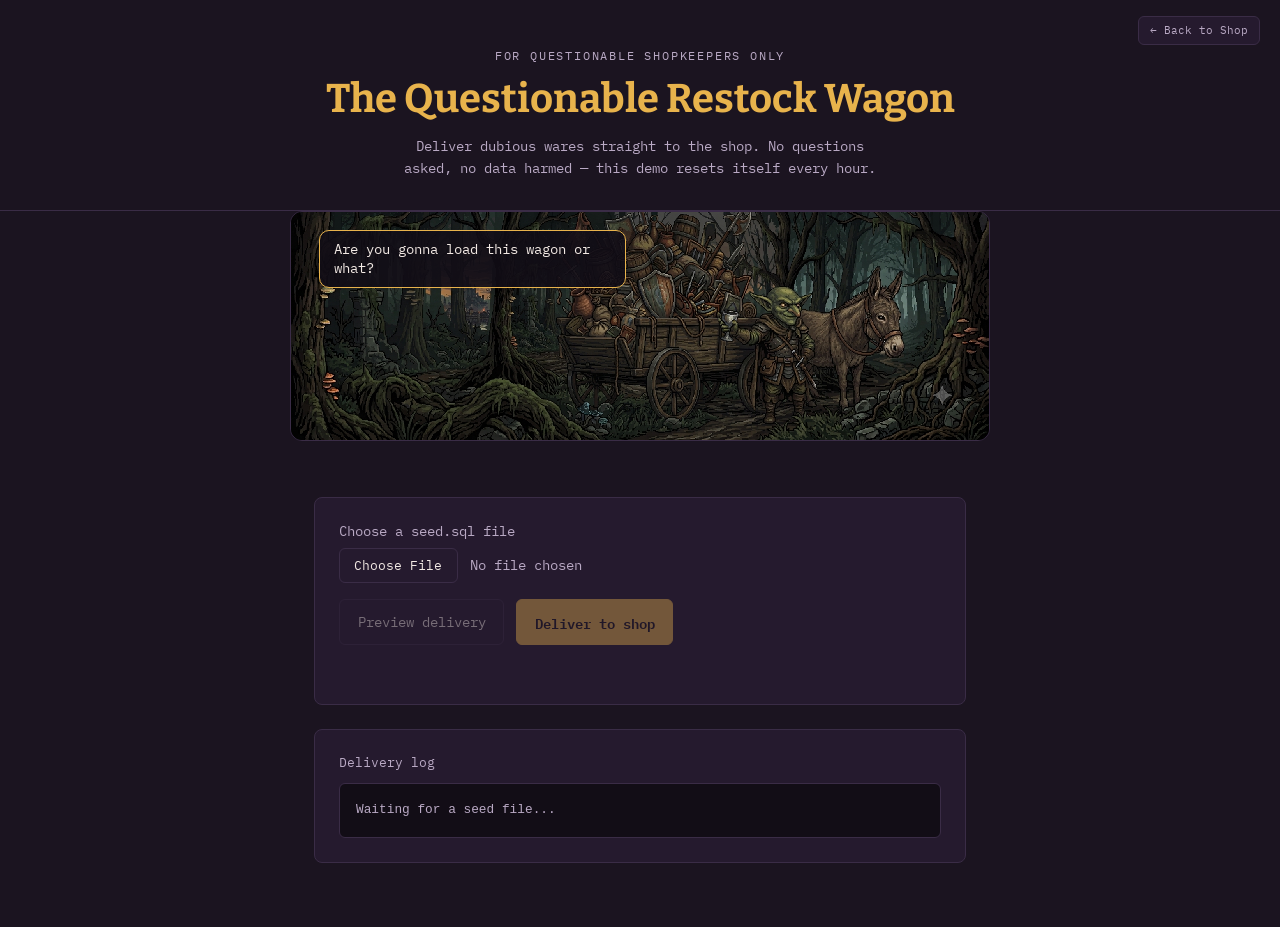
<file: delivery-wagon/index.html>
<!DOCTYPE html>
<html lang="en">
<head>
  <meta charset="UTF-8" />
  <meta name="viewport" content="width=device-width, initial-scale=1.0" />
  <title>The Questionable Restock Wagon</title>
  <link rel="preconnect" href="https://fonts.googleapis.com" />
  <link
    href="https://fonts.googleapis.com/css2?family=Bitter:wght@600;700&family=IBM+Plex+Mono:wght@400;500&display=swap"
    rel="stylesheet"
  />
  <link rel="stylesheet" href="style.css" />
</head>
<body>
  <header class="wagon-header">
    <a class="cross-link" href="https://mshop.eitikobata.com">&larr; Back to Shop</a>
    <p class="eyebrow">for questionable shopkeepers only</p>
    <h1>The Questionable Restock Wagon</h1>
    <p class="tagline">Deliver dubious wares straight to the shop. No questions asked, no data harmed &mdash; this demo resets itself every hour.</p>
  </header>

  <div class="wagon-banner-frame">
    <img class="wagon-banner" src="assets/images/wagon-banner.png" alt="A goblin merchant standing beside an overloaded supply wagon" />
    <div class="speech-bubble" id="goblin-bubble">
      <p id="goblin-speech-text">...</p>
    </div>
  </div>

  <main>
    <section class="panel">
      <label class="file-label" for="seed-file">
        <span class="file-label-text">Choose a seed.sql file</span>
        <input type="file" id="seed-file" accept=".sql" />
      </label>

      <div class="button-row">
        <button id="preview-btn" class="btn btn-secondary" disabled>Preview delivery</button>
        <button id="deliver-btn" class="btn btn-primary" disabled>Deliver to shop</button>
      </div>

      <p id="parse-status" class="parse-status"></p>
    </section>

    <section class="panel">
      <div class="log-header">
        <span>Delivery log</span>
        <span id="summary" class="summary"></span>
      </div>
      <pre id="log" class="log"><span class="log-placeholder">Waiting for a seed file...</span></pre>
    </section>
  </main>

  <script src="script.js"></script>
</body>
</html>
</file>
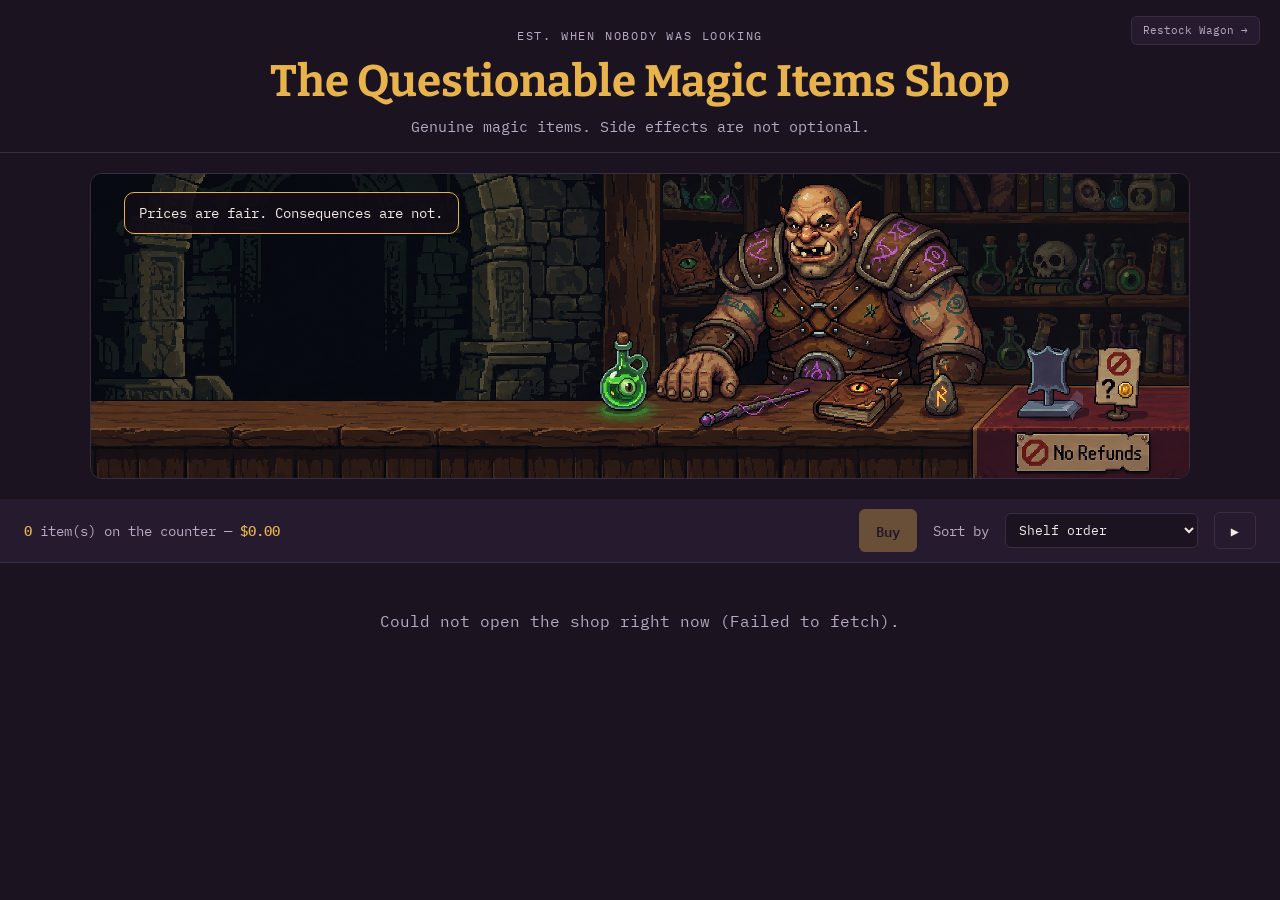
<file: magic-itens-store/index.html>
<!DOCTYPE html>
<html lang="en">
<head>
  <meta charset="UTF-8" />
  <meta name="viewport" content="width=device-width, initial-scale=1.0" />
  <title>The Questionable Magic Items Shop</title>
  <link rel="preconnect" href="https://fonts.googleapis.com" />
  <link
    href="https://fonts.googleapis.com/css2?family=Bitter:wght@600;700&family=IBM+Plex+Mono:wght@400;500&display=swap"
    rel="stylesheet"
  />
  <link rel="stylesheet" href="style.css" />
</head>
<body>
  <header class="shop-header">
    <a class="cross-link" href="https://wagon.eitikobata.com">Restock Wagon &rarr;</a>
    <p class="eyebrow">est. when nobody was looking</p>
    <h1>The Questionable Magic Items Shop</h1>
    <p class="tagline">Genuine magic items. Side effects are not optional.</p>
  </header>

  <div class="sticky-tavern">
    <section class="tavern" id="tavern">
      <img class="tavern-bg" src="assets/images/orc-banner.png" alt="A grumpy orc merchant standing behind his shop counter" />

      <div class="speech-bubble" id="speech-bubble">
        <p id="speech-text">...</p>
      </div>

      <div class="counter-items" id="counter-items"></div>
    </section>

    <div class="control-bar">
      <div class="cart-info">
        <span id="cart-count">0</span> item(s) on the counter &mdash; <span id="cart-total">$0.00</span>
      </div>

      <button id="buy-btn" class="btn btn-primary" disabled>Buy</button>

      <label class="sort-label" for="sort-select">Sort by</label>
      <select id="sort-select">
        <option value="default">Shelf order</option>
        <option value="price-asc">Price (low to high)</option>
        <option value="price-desc">Price (high to low)</option>
        <option value="name-asc">Name (A-Z)</option>
        <option value="rarity">Rarity</option>
      </select>

      <button id="music-toggle" class="btn btn-secondary" aria-label="Play or pause music">
        <span id="music-icon">&#9654;</span>
      </button>
    </div>
  </div>

  <main>
    <p id="status" class="status" aria-live="polite"></p>
    <section id="shelf" class="shelf"></section>
  </main>

  <audio id="bgm" src="assets/audio/shop-theme.mp3" loop preload="none"></audio>

  <script src="script.js"></script>
</body>
</html>
</file>
<file: delivery-wagon/style.css>
:root {
  --bg: #1b1420;
  --bg-card: #251a2e;
  --border: #3a2c46;
  --text: #f2e9e4;
  --text-muted: #b9a9c4;
  --accent: #e8b34c;
  --ok: #7bc789;
  --fail: #e2716a;

  --font-display: "Bitter", serif;
  --font-mono: "IBM Plex Mono", monospace;
}

* {
  box-sizing: border-box;
}

body {
  margin: 0;
  background: var(--bg);
  color: var(--text);
  font-family: var(--font-mono);
  min-height: 100vh;
}

.wagon-header {
  position: relative;
  text-align: center;
  padding: 3rem 1.5rem 2rem;
  border-bottom: 1px solid var(--border);
}

.cross-link {
  position: absolute;
  top: 1rem;
  right: 1.25rem;
  font-family: var(--font-mono);
  font-size: 0.7rem;
  color: var(--text-muted);
  text-decoration: none;
  border: 1px solid var(--border);
  border-radius: 6px;
  padding: 0.4rem 0.7rem;
  background: var(--bg-card);
  transition: color 0.15s ease, border-color 0.15s ease;
}

.cross-link:hover {
  color: var(--accent);
  border-color: var(--accent);
}

@media (max-width: 560px) {
  .cross-link {
    position: static;
    display: inline-block;
    margin-bottom: 0.75rem;
  }
}

.eyebrow {
  font-size: 0.75rem;
  letter-spacing: 0.15em;
  text-transform: uppercase;
  color: var(--text-muted);
  margin: 0 0 0.75rem;
}

.wagon-header h1 {
  font-family: var(--font-display);
  font-size: clamp(1.6rem, 4vw, 2.5rem);
  margin: 0 0 0.75rem;
  color: var(--accent);
}

.tagline {
  color: var(--text-muted);
  margin: 0 auto;
  font-size: 0.9rem;
  max-width: 480px;
  line-height: 1.5;
}

.wagon-banner-frame {
  position: relative;
  max-width: 700px;
  width: calc(100% - 3rem);
  margin: 0 auto 1.5rem;
  border-radius: 12px;
  overflow: hidden;
  border: 1px solid var(--border);
  aspect-ratio: 3 / 1;
  max-height: min(230px, 30vh);
  background: #0f0a13;
}

.wagon-banner {
  width: 100%;
  height: 100%;
  object-fit: cover;
  object-position: center 30%;
  image-rendering: pixelated;
  display: block;
}

.speech-bubble {
  position: absolute;
  top: 8%;
  left: 4%;
  max-width: 44%;
  background: rgba(18, 13, 22, 0.88);
  border: 1px solid var(--accent);
  border-radius: 10px;
  padding: 0.55rem 0.85rem;
  transition: opacity 0.3s ease;
}

.speech-bubble p {
  margin: 0;
  font-size: clamp(0.68rem, 1.4vw, 0.85rem);
  line-height: 1.4;
  color: var(--text);
}

main {
  max-width: 700px;
  margin: 0 auto;
  padding: 2rem 1.5rem 4rem;
  display: grid;
  gap: 1.5rem;
}

.panel {
  background: var(--bg-card);
  border: 1px solid var(--border);
  border-radius: 8px;
  padding: 1.5rem;
}

.file-label {
  display: block;
  margin-bottom: 1rem;
}

.file-label-text {
  display: block;
  font-size: 0.85rem;
  color: var(--text-muted);
  margin-bottom: 0.5rem;
}

input[type="file"] {
  width: 100%;
  color: var(--text-muted);
  font-family: var(--font-mono);
  font-size: 0.85rem;
}

input[type="file"]::file-selector-button,
input[type="file"]::-webkit-file-upload-button {
  font-family: var(--font-mono);
  font-size: 0.8rem;
  padding: 0.5rem 0.9rem;
  border-radius: 6px;
  border: 1px solid var(--border);
  background: transparent;
  color: var(--text);
  cursor: pointer;
  margin-right: 0.75rem;
  transition: background 0.15s ease, transform 0.15s ease;
}

input[type="file"]::file-selector-button:hover,
input[type="file"]::-webkit-file-upload-button:hover {
  background: var(--accent);
  color: #1b1420;
  border-color: var(--accent);
}

.button-row {
  display: flex;
  gap: 0.75rem;
  flex-wrap: wrap;
}

.btn {
  font-family: var(--font-mono);
  font-size: 0.85rem;
  padding: 0.65rem 1.1rem;
  border-radius: 6px;
  border: 1px solid var(--border);
  cursor: pointer;
  transition: opacity 0.15s ease, transform 0.15s ease;
}

.btn:disabled {
  opacity: 0.4;
  cursor: not-allowed;
}

.btn:not(:disabled):hover {
  transform: translateY(-1px);
}

.btn-primary {
  background: var(--accent);
  color: #1b1420;
  border-color: var(--accent);
  font-weight: 600;
}

.btn-secondary {
  background: transparent;
  color: var(--text);
}

.parse-status {
  margin: 1rem 0 0;
  font-size: 0.8rem;
  color: var(--text-muted);
  min-height: 1.2rem;
}

.log-header {
  display: flex;
  justify-content: space-between;
  align-items: center;
  font-size: 0.8rem;
  color: var(--text-muted);
  margin-bottom: 0.75rem;
}

.summary {
  color: var(--accent);
}

.log {
  background: #120d16;
  border: 1px solid var(--border);
  border-radius: 6px;
  padding: 1rem;
  font-size: 0.8rem;
  line-height: 1.6;
  max-height: 320px;
  overflow-y: auto;
  margin: 0;
  white-space: pre-wrap;
}

.log-placeholder {
  color: var(--text-muted);
}

.log-line-ok::before {
  content: "OK  ";
  color: var(--ok);
}

.log-line-fail::before {
  content: "FAIL ";
  color: var(--fail);
}
</file>
<file: magic-itens-store/style.css>
:root {
  --bg: #1b1420;
  --bg-card: #251a2e;
  --bg-card-hover: #2c1f38;
  --bg-card-selected: #3a2748;
  --border: #3a2c46;
  --border-accent: #e8b34c;
  --text: #f2e9e4;
  --text-muted: #b9a9c4;
  --accent: #e8b34c;

  --common: #8a94a6;
  --rare: #4fa3d1;
  --legendary: #e8b34c;
  --cursed: #a05fd1;

  --font-display: "Bitter", serif;
  --font-mono: "IBM Plex Mono", monospace;
}

* {
  box-sizing: border-box;
}

body {
  margin: 0;
  background: var(--bg);
  color: var(--text);
  font-family: var(--font-mono);
  min-height: 100vh;
}

.shop-header {
  position: relative;
  text-align: center;
  padding: 1.75rem 1.5rem 1rem;
  border-bottom: 1px solid var(--border);
}

.cross-link {
  position: absolute;
  top: 1rem;
  right: 1.25rem;
  font-family: var(--font-mono);
  font-size: 0.7rem;
  color: var(--text-muted);
  text-decoration: none;
  border: 1px solid var(--border);
  border-radius: 6px;
  padding: 0.4rem 0.7rem;
  background: var(--bg-card);
  transition: color 0.15s ease, border-color 0.15s ease;
}

.cross-link:hover {
  color: var(--accent);
  border-color: var(--accent);
}

@media (max-width: 560px) {
  .cross-link {
    position: static;
    display: inline-block;
    margin-bottom: 0.75rem;
  }
}

.eyebrow {
  font-size: 0.75rem;
  letter-spacing: 0.15em;
  text-transform: uppercase;
  color: var(--text-muted);
  margin: 0 0 0.75rem;
}

.shop-header h1 {
  font-family: var(--font-display);
  font-size: clamp(1.75rem, 4vw, 2.75rem);
  margin: 0 0 0.5rem;
  color: var(--accent);
}

.tagline {
  color: var(--text-muted);
  margin: 0;
  font-size: 0.95rem;
}

/* ---------- Tavern banner ---------- */

.sticky-tavern {
  position: sticky;
  top: 0;
  z-index: 50;
  background: var(--bg);
  padding-top: 0.25rem;
}

.tavern {
  position: relative;
  max-width: 1100px;
  width: calc(100% - 3rem);
  margin: 1rem auto 1.25rem;
  aspect-ratio: 3 / 1;
  max-height: min(310px, 34vh);
  overflow: hidden;
  border-radius: 12px;
  background: #0f0a13;
  border: 1px solid var(--border);
}

.tavern-bg {
  position: absolute;
  inset: 0;
  width: 100%;
  height: 100%;
  object-fit: cover;
  object-position: center 25%;
  image-rendering: pixelated;
}

.speech-bubble {
  position: absolute;
  top: 6%;
  left: 3%;
  max-width: 38%;
  background: rgba(18, 13, 22, 0.88);
  border: 1px solid var(--border-accent);
  border-radius: 10px;
  padding: 0.6rem 0.9rem;
  transition: opacity 0.3s ease;
}

.speech-bubble p {
  margin: 0;
  font-size: clamp(0.7rem, 1.4vw, 0.9rem);
  line-height: 1.4;
  color: var(--text);
}

.counter-items {
  position: absolute;
  bottom: 6%;
  left: 2%;
  width: 46%;
  display: flex;
  flex-wrap: wrap;
  align-content: flex-end;
  gap: 0.4rem;
}

.counter-tag {
  background: rgba(37, 26, 46, 0.92);
  border: 1px solid var(--border-accent);
  border-radius: 6px;
  padding: 0.3rem 0.6rem;
  font-size: clamp(0.6rem, 1.2vw, 0.8rem);
  color: var(--text);
  cursor: pointer;
  transform: rotate(var(--tilt, 0deg));
  transition: transform 0.15s ease, background 0.15s ease;
}

.counter-tag:hover {
  background: rgba(58, 39, 72, 0.95);
}

.counter-tag .remove-hint {
  color: var(--text-muted);
  font-size: 0.7em;
  margin-left: 0.3em;
}

/* ---------- Control bar ---------- */

.control-bar {
  display: flex;
  flex-wrap: wrap;
  align-items: center;
  gap: 1rem;
  padding: 0.65rem 1.5rem;
  background: var(--bg-card);
  border-bottom: 1px solid var(--border);
  font-size: 0.85rem;
}

.cart-info {
  color: var(--text-muted);
  flex: 1 1 auto;
  min-width: 180px;
}

.cart-info span {
  color: var(--accent);
  font-weight: 500;
}

.btn {
  font-family: var(--font-mono);
  font-size: 0.85rem;
  padding: 0.55rem 1rem;
  border-radius: 6px;
  border: 1px solid var(--border);
  cursor: pointer;
  transition: opacity 0.15s ease, transform 0.15s ease;
  background: transparent;
  color: var(--text);
}

.btn:disabled {
  opacity: 0.35;
  cursor: not-allowed;
}

.btn:not(:disabled):hover {
  transform: translateY(-1px);
}

.btn-primary {
  background: var(--accent);
  color: #1b1420;
  border-color: var(--accent);
  font-weight: 600;
}

.btn-secondary {
  min-width: 42px;
}

.sort-label {
  color: var(--text-muted);
}

#sort-select {
  font-family: var(--font-mono);
  font-size: 0.8rem;
  background: var(--bg);
  color: var(--text);
  border: 1px solid var(--border);
  border-radius: 6px;
  padding: 0.45rem 0.6rem;
}

/* ---------- Shelf / cards ---------- */

main {
  max-width: 1100px;
  margin: 0 auto;
  padding: 2rem 1.5rem 4rem;
}

.status {
  text-align: center;
  color: var(--text-muted);
  min-height: 1.5rem;
}

.shelf {
  display: grid;
  grid-template-columns: repeat(auto-fill, minmax(230px, 1fr));
  gap: 1.25rem;
}

.card {
  position: relative;
  background: var(--bg-card);
  border: 1px solid var(--border);
  border-radius: 6px;
  padding: 1.5rem 1.25rem 1.25rem;
  cursor: pointer;
  transition: transform 0.15s ease, background 0.15s ease, border-color 0.15s ease;
}

.card:hover {
  transform: translateY(-3px);
  background: var(--bg-card-hover);
}

.card.selected {
  background: var(--bg-card-selected);
  border-color: var(--border-accent);
}

.seal {
  position: absolute;
  top: -12px;
  right: 14px;
  width: 34px;
  height: 34px;
  border-radius: 50%;
  display: flex;
  align-items: center;
  justify-content: center;
  font-size: 1rem;
  color: #1b1420;
  font-weight: 700;
  transform: rotate(-8deg);
  box-shadow: 0 2px 5px rgba(0, 0, 0, 0.4);
}

.seal--common { background: var(--common); }
.seal--rare { background: var(--rare); }
.seal--legendary { background: var(--legendary); }
.seal--cursed { background: var(--cursed); color: #f2e9e4; }

.card-name {
  font-family: var(--font-display);
  font-size: 1.15rem;
  margin: 0.25rem 0 0.5rem;
  line-height: 1.3;
}

.card-price {
  font-size: 1rem;
  color: var(--accent);
  margin: 0 0 0.75rem;
  font-weight: 500;
}

.card-effect {
  font-size: 0.85rem;
  color: var(--text-muted);
  margin: 0;
  line-height: 1.4;
}

@media (prefers-reduced-motion: reduce) {
  .card, .counter-tag, .btn {
    transition: none;
  }
}

@media (max-width: 640px) {
  .speech-bubble {
    max-width: 55%;
  }
  .counter-items {
    width: 42%;
  }
}
</file>
